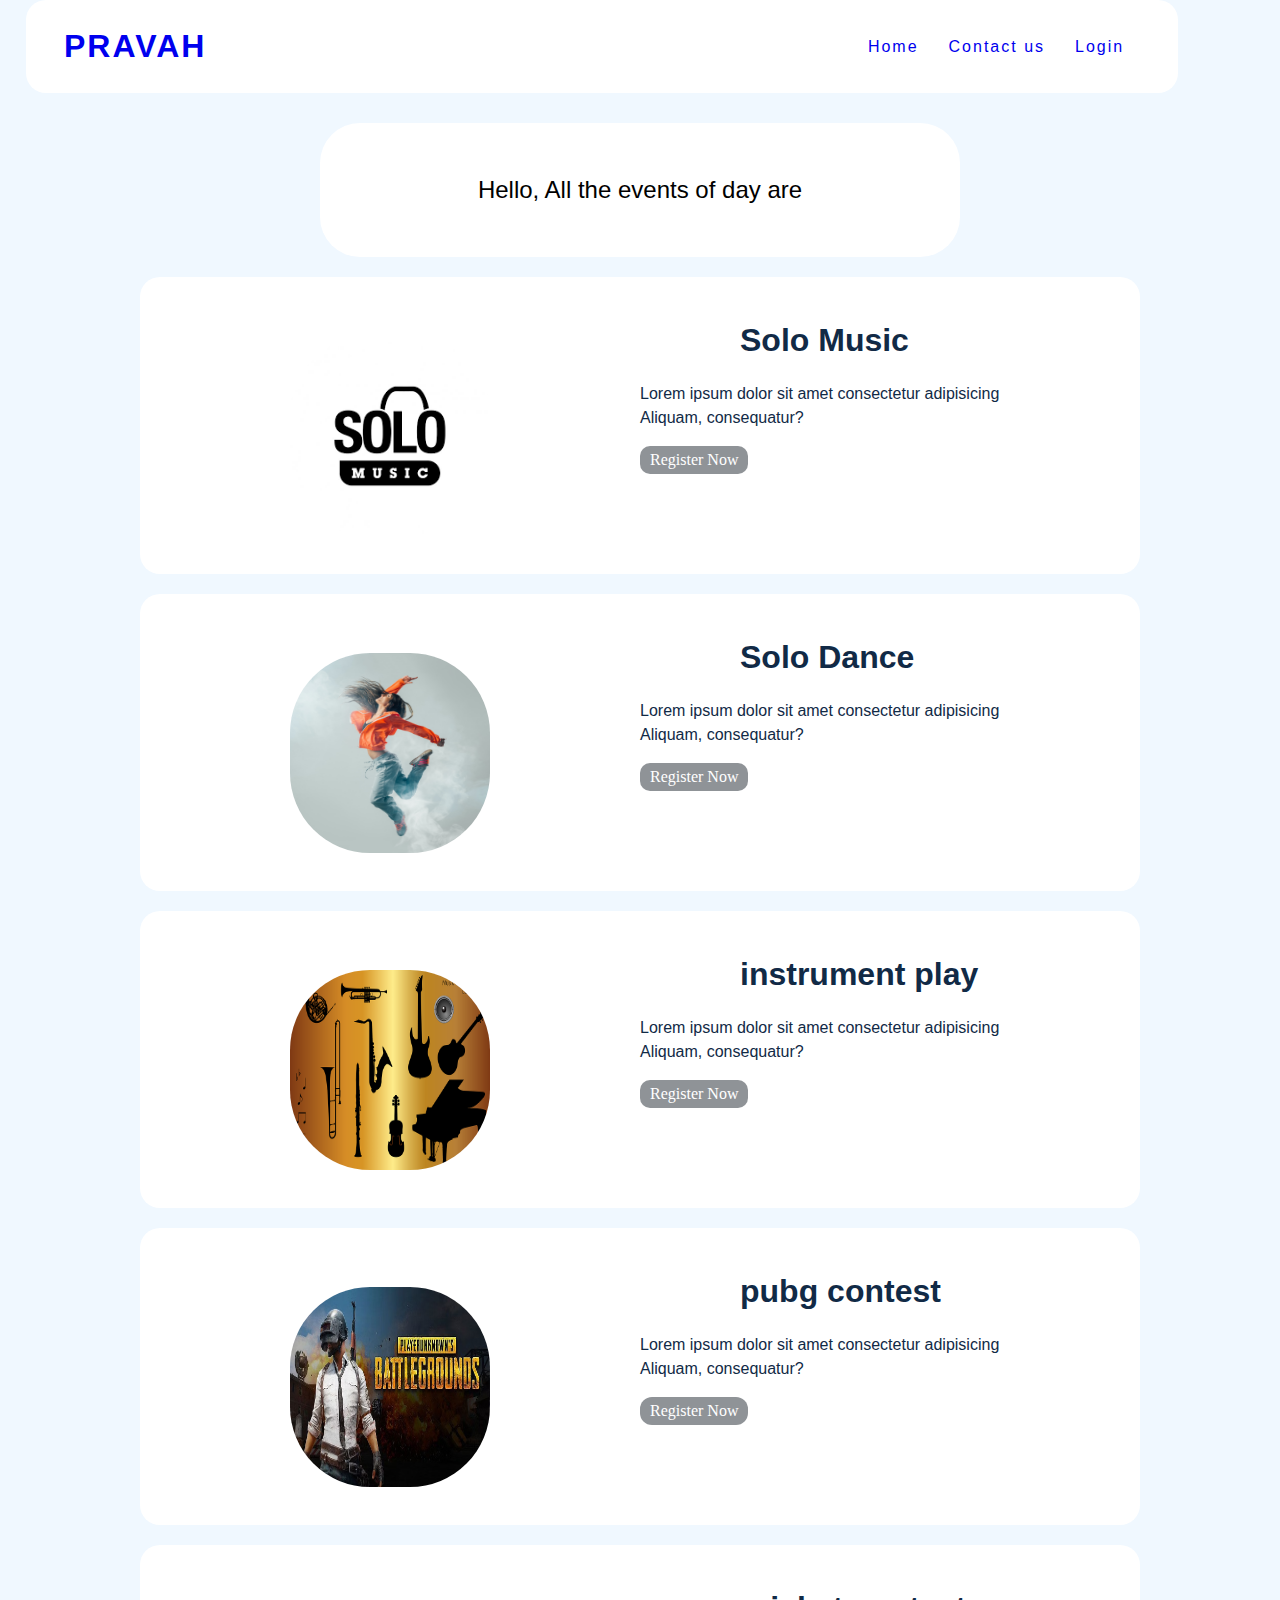
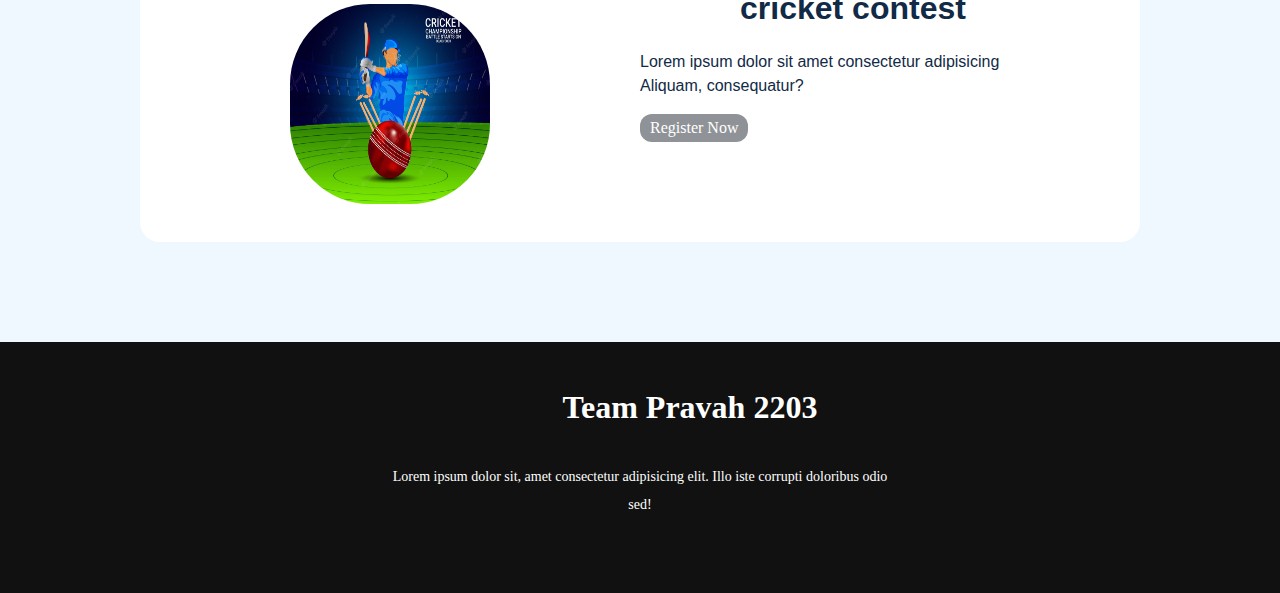
<file: pridictionpage.html>
<!DOCTYPE html>
<html lang="en">

<head>
    <meta charset="UTF-8">
    <meta http-equiv="X-UA-Compatible" content="IE=edge">
    <meta name="viewport" content="width=device-width, initial-scale=1.0">
    <title>result</title>
    <link rel="stylesheet" href="pridictionpage.css">
    <!-- CSS only -->
<link href="https://cdn.jsdelivr.net/npm/bootstrap@5.2.0/dist/css/bootstrap.min.css" rel="stylesheet" integrity="sha384-gH2yIJqKdNHPEq0n4Mqa/HGKIhSkIHeL5AyhkYV8i59U5AR6csBvApHHNl/vI1Bx" crossorigin="anonymous">
<style>
    * {box-sizing: border-box}
    body {font-family: Verdana, sans-serif; margin:0}
    .mySlides {display: none}
    img {vertical-align: middle;}
    
    
    /* Caption text */
    .text {
      color: #112A46;
      font-size: 15px;
      padding: 8px 12px;
      margin-top: 20px;
      position: absolute;
      bottom: 8px;
      width: 100%;
      text-align: center;
    }
    
    /* Number text (1/3 etc) */
    .numbertext {
      color: #f2f2f2;
      font-size: 12px;
      padding: 8px 12px;
      position: absolute;
      top: 0;
    }
    
    /* The dots/bullets/indicators */
    .dot {
      cursor: pointer;
      height: 15px;
      width: 15px;
      margin: 0 2px;
      background-color: #bbb;
      border-radius: 50%;
      display: inline-block;
      transition: background-color 0.6s ease;
    }
    
    .active, .dot:hover {
      background-color: #717171;
    }
    
    /* Fading animation */
    .fade {
      animation-name: fade;
      animation-duration: 1.0s;
    }
    
    @keyframes fade {
      from {opacity: 1} 
      to {opacity: 1}
    }
    
    /* On smaller screens, decrease text size */
    @media only screen and (max-width: 300px) {
      .prev, .next,.text {font-size: 11px}
    }
    button{
      border-radius: 12px;
    }
    </style>
</head>

<body style="background-color:aliceblue ;">
    <!-- nav-bar -->
    <header class="align-center">
        <a href="#" id="header-main">PRAVAH</a>
        <div class="align-center">
            <span><a href="index.html" class="nav-item">Home</a></span>
            <span><a href="#" class="nav-item">Contact us</a></span>
            <span><a href="#" class="nav-item">Login</a></span>
            <!-- <span><a href="#" class="nav-item">Home</a></span> -->
            <!-- <span><a href="#" class="nav-item">Home</a></span> -->
        </div>
    </header>
  <div class="greetings">
    <p  class="greetings-txt">

        Hello,<span id="name"></span> All the events of day are <span id="branch"></span> 
    </p>
  </div>

    <!-- content -->

    <div class="main">
       <div id="image">
        <img src="images/solo music.jpeg" alt="">
       </div>
       <div id="content">
        <div class="typewriter">
            
            <h2 class="clg-name">Solo Music</h2>
          </div>
        <p>Lorem ipsum dolor sit amet consectetur adipisicing <br> Aliquam, consequatur?</p>
        <a href="#"><button style="border-radius: 10px;">Register Now</button></a>
       </div>    

    </div>
    <div class="main">
       <div id="image">
        <img src="images/solo dance.jpeg" alt="">
       </div>
       <div id="content">
        <div class="typewriter">
            
            <h2 class="clg-name">Solo Dance</h2>
          </div>
        <p>Lorem ipsum dolor sit amet consectetur adipisicing <br> Aliquam, consequatur?</p>
        <a href="#"><button  style="border-radius: 10px;">Register Now</button></a>
       </div>    

    </div>
    <div class="main">
       <div id="image">
        <img src="images/instrument play.jpeg" alt="">
       </div>
       <div id="content">
        <div class="typewriter">
            
            <h2 class="clg-name">instrument play</h2>
          </div>
        <p>Lorem ipsum dolor sit amet consectetur adipisicing <br> Aliquam, consequatur?</p>
        <a href="#"><button  style="border-radius: 10px;">Register Now</button></a>
       </div>    

    </div>
    <div class="main">
       <div id="image">
        <img src="images/pubg.jpeg" alt="">
       </div>
       <div id="content">
        <div class="typewriter">
            
            <h2 class="clg-name">pubg contest</h2>
          </div>
        <p>Lorem ipsum dolor sit amet consectetur adipisicing <br> Aliquam, consequatur?</p>
        <a href="#"><button >Register Now</button></a>
       </div>    

    </div>
    <div class="main">
       <div id="image">
        <img src="images/cricket.jpeg" alt="">
       </div>
       <div id="content">
        <div class="typewriter">
            
            <h2 class="clg-name">cricket contest</h2>
          </div>
        <p>Lorem ipsum dolor sit amet consectetur adipisicing <br> Aliquam, consequatur?</p>
        <a href="#"><button>Register Now</button></a>
       </div>    

    </div>
    
    
  

    <!-- footer -->
<footer>
    <div class="footer-content">
        <h2>Team Pravah 2203</h2>
        <p>Lorem ipsum dolor sit, amet consectetur adipisicing elit. Illo iste corrupti doloribus
            odio sed!</p>
        <ul class="socials">
            <li><a href="#"><i class="fa fa-facebook"></i></a></li>
            <li><a href="#"><i class="fa fa-twitter"></i></a></li>
            <li><a href="#"><i class="fa fa-google"></i></a></li>
            <li><a href="#"><i class="fa fa-instagram"></i></a></li>
        </ul>
  
    </div>
  
</body>



</html>
</file>
<file: pridictionpage.css>
body {
    background-color: aliceblue;
}

.align-center {
    display: flex;
    align-items: center;
    align-content: center;
    justify-content: center;
}

header {
    position: relative;
    width: 90%;
    padding: 28px 3%;
    margin: 0px 2%;
    justify-content: space-between !important;
    background-color: white;
    border-radius: 20px;
    transition: top .5s;
    animation: spaceship 1s infinite;
    /* box-shadow: 0 0 4px 0 #00000070; */
}
img{
    height: 5px;
    width: 100px;
    border-radius: 40%;
}

/* @keyframes spaceship {
    0%   {top: 0px;}
    50%  {top: 5px;}
    100% {top: 0px;}
  } */

#header-main {
    font-weight: 700;
    text-decoration: none;
    font-size: 2em;
    letter-spacing: 2px;
}

.nav-item {
    position: relative;
    margin: 0 15px;
    text-decoration: none;
    Letter-spacing: 2px;
    font-weight: 500px;
}
.nav-item:hover{
    background-color: aliceblue;
    border-left: #111;
    border-right: #111;
    padding: -15px;
    
}

.greetings {
    background-color: #fff;
    margin: 10px auto;
    width: 50%;
    padding: 25px 30px;
    margin-top: 30px;
    text-align: center;
    border-radius: 40px;
}

.greetings-txt {
    font-size: 1.5rem;
}

/* box */
/* .main {
    display: flex;
    flex-direction: row;
    border-radius: 10px;
    background-color: #ffffff;
   
    position: relative;
    box-shadow: 0 27px 20px -19px rgb(122 62 134 / 31%);
    height: 320px;
    margin-left: 111px;
    margin-right: 111px;
    margin-top: 40px;
} */

/* img{
    
    height: 270px ;
    width: 27%;
    padding-top: 10px;

} */
.main{
    background-color: #FFF;
    display: grid;
    grid-template-columns: repeat(2,1fr) ;
    justify-content: center;
    align-items: center;
    width: 1000px;
    margin: 20px auto;
    border-radius: 20px;
    color: #112A46;
    padding-top: 20px;
    
     /* color: black; */
}

.main:hover{
    box-shadow: 2px 2px 2px 2px #acacac ;
}
#content{
    font-family: sans-serif;
    line-height: 1;
    margin-bottom: 100px;

}
h2{
    /* text-align: center; */
    margin-left: 100px;
    font-size: 2rem;
    /* text-shadow: 2px 2px 2px 2px #1B4902; */
}
img{
    height: 200px;
    width: 200px;
}
#image{
    margin: 0 auto;
}
p{
    line-height: 1.5;
}
/* footer */
button{
    /* margin: 10px auto; */
    /* position: relative; */
    border: none;
    outline: none;
    background-color: #8f9397 ;
    /* background-color:#acacac ; */
    color: #fff;
    /* color: #112A46; */
    padding: 5px 10px;
    font-size: 1rem;
    border-radius: 10px;
    font-family: serif;
}
button:hover{
    background-color: #77d0d7;
    color: #fff;
    font-size: 1.2rem;
}

footer {
    background: #111;
    margin-top: 100px;
    height: auto;
    width: 100vw;
    font-family: "Open Sans";
    padding-top: 40p ² column;
    color: #fff;
    padding-top: 20px;
    ;
}

.footer-content {
    display: flex;
    align-items: center;
    justify-content: center;
    flex-direction: column;
    text-align: center;
}

footer-content h3 {
    font-size: 1.8em;
    font-weight: 400;
    text-transform: capitalise;
    line-height: 3rem;
}

.footer-content p {
    max-width: 500px;
    margin: 10px auto;
    line-height: 28px;
    font-size: 14px;
}

.socials {
    list-style: none;
    display: flex;
    align-items: center;
    justify-content: center;
    margin: 1rem 0 3rem 0;

}

.socials li {
    margin: 0 10px;
}

.socials a {
    text-decoration: none;
    color: #fff;
}

.socials a i {
    font-size: 1.1rem;
    transition: color .4s ease;
}

.socials a:hover i {
    color: aqua;
}
</file>
